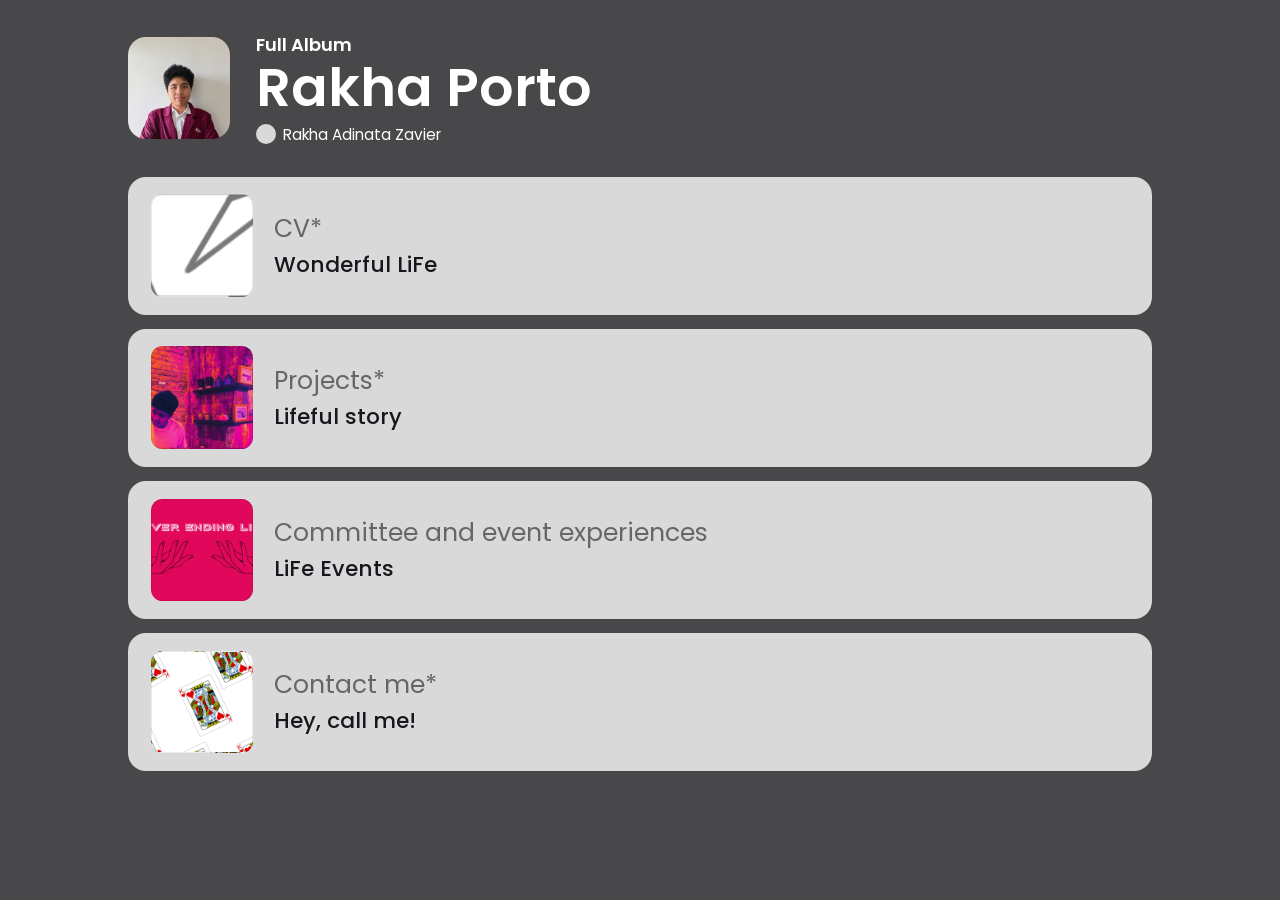
<file: index.html>
<!DOCTYPE html>
<html lang="id">
<head>
<meta charset="UTF-8">
<meta name="viewport" content="width=device-width, initial-scale=1, viewport-fit=cover">
<title>Portfolio — Rakha Adinata Zavier</title>
<link rel="preconnect" href="https://fonts.googleapis.com">
<link rel="preconnect" href="https://fonts.gstatic.com" crossorigin>
<link href="https://fonts.googleapis.com/css2?family=Poppins:wght@400;500;600&display=swap" rel="stylesheet">
<link rel="icon" type="image/png" href="./assets/FotoTab.png"><
<link rel="stylesheet" href="css/base.css">
<link rel="stylesheet" href="css/album.css">
<link rel="stylesheet" href="css/themes.css">
<link rel="stylesheet" href="css/player.css">

</head>
<body>

<main class="screen album">
  <div class="albumHead">
    <div class="albumThumb"></div>
    <div>
      <p class="albumKicker">Full Album</p>
      <h1 class="albumTitle">Rakha Porto</h1>
      <div class="albumArtist"><i></i>Rakha Adinata Zavier</div>
    </div>
  </div>
  <ul class="albumList" id="albumList"></ul>
</main>

<script src="js/tracks.js"></script>
<script src="js/album.js"></script>
</body>
</html>
</file>
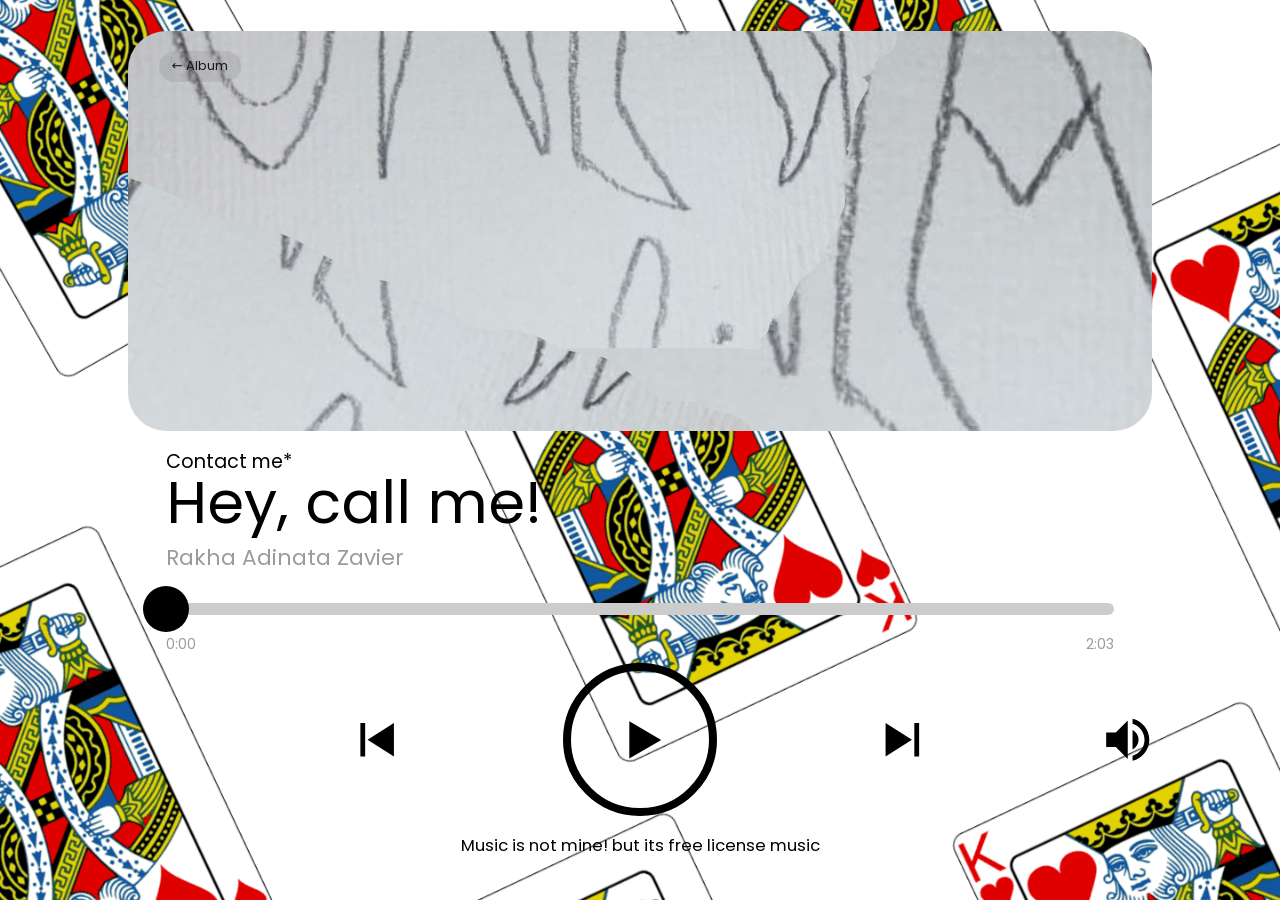
<file: contact.html>
<!DOCTYPE html>
<html lang="id">
<head>
<meta charset="UTF-8">
<meta name="viewport" content="width=device-width, initial-scale=1, viewport-fit=cover">
<title>Contact me — Rakha Adinata Zavier</title>
<link rel="preconnect" href="https://fonts.googleapis.com">
<link rel="preconnect" href="https://fonts.gstatic.com" crossorigin>
<link href="https://fonts.googleapis.com/css2?family=Poppins:wght@400;500;600&display=swap" rel="stylesheet">
<link rel="icon" type="image/png" href="./assets/FotoTab.png">
<link rel="stylesheet" href="css/base.css">
<link rel="stylesheet" href="css/player.css">
<link rel="stylesheet" href="css/themes.css">
</head>
<body>
<main class="screen player theme-contact" id="playerView" data-track="contact">
  <!-- Kotak cover: kosong/abu-abu dulu; saat play ia di-zoom dan isi #panel muncul -->
  <div id="artSlot">
    <div class="art" id="art">
      <!-- Ubah tag back button kamu jadi begini -->
<a href="index.html" id="backBtn" onclick="return triggerSpotifyOut(event, this.href);">← Album</a>
      <section class="panel" id="panel">
        <h2>Contact</h2>
        <p>Terbuka untuk kolaborasi riset, proyek AI/ML, maupun sekadar ngobrol.</p>
        <!-- Ganti tiga link di bawah dengan milikmu -->
        <div class="links">
          <a href="mailto:rakha@email.com">Email</a>
          <a href="https://github.com/username" target="_blank" rel="noopener">GitHub</a>
          <a href="https://linkedin.com/in/username" target="_blank" rel="noopener">LinkedIn</a>
        </div>
      </section>
    </div>
  </div>

  <div class="meta">
    <span class="kicker">Contact me*</span>
    <h1>Hey, call me!</h1>
    <p class="byline">Rakha Adinata Zavier</p>
  </div>
  <div class="scrub" id="scrub" role="slider" aria-label="Progres" aria-valuemin="0" aria-valuemax="100" tabindex="0">
    <div class="track"><i id="fill"></i></div><b id="knob"></b>
  </div>
  <div class="times"><span id="curTime">0:00</span><span id="durTime">0:00</span></div>
  <div class="transport">
    <button style="visibility: hidden;" aria-hidden="true"><svg viewBox="0 0 24 24"></svg></button>

    <button id="prev" aria-label="Sebelumnya"><svg viewBox="0 0 24 24" fill="currentColor"><path d="M6 5h2v14H6zM20 5v14L9 12z"/></svg></button>
    <button id="playBtn" class="play" aria-label="Putar"><svg id="playIcon" viewBox="0 0 24 24" fill="currentColor"><path d="M8 5v14l12-7z"/></svg></button>
    <button id="next" aria-label="Berikutnya"><svg viewBox="0 0 24 24" fill="currentColor"><path d="M16 5h2v14h-2zM4 5v14l11-7z"/></svg></button>
  
    <button id="muteBtn" aria-label="Mute">
      <svg id="muteIcon" viewBox="0 0 24 24" fill="currentColor">
        <path d="M3 9v6h4l5 5V4L7 9H3zm13.5 3c0-1.77-1.02-3.29-2.5-4.03v8.05c1.48-.73 2.5-2.25 2.5-4.02zM14 3.23v2.06c2.89.86 5 3.54 5 6.71s-2.11 5.85-5 6.71v2.06c4.01-.91 7-4.49 7-8.77s-2.99-7.86-7-8.77z"/>
      </svg>
    </button>
  </div>

  <p class="disclaimer">
    Music is not mine! but its free license music
  </p>

</main>

<script src="js/tracks.js"></script>
<script src="js/player.js"></script>
</body>
</html>
</file>
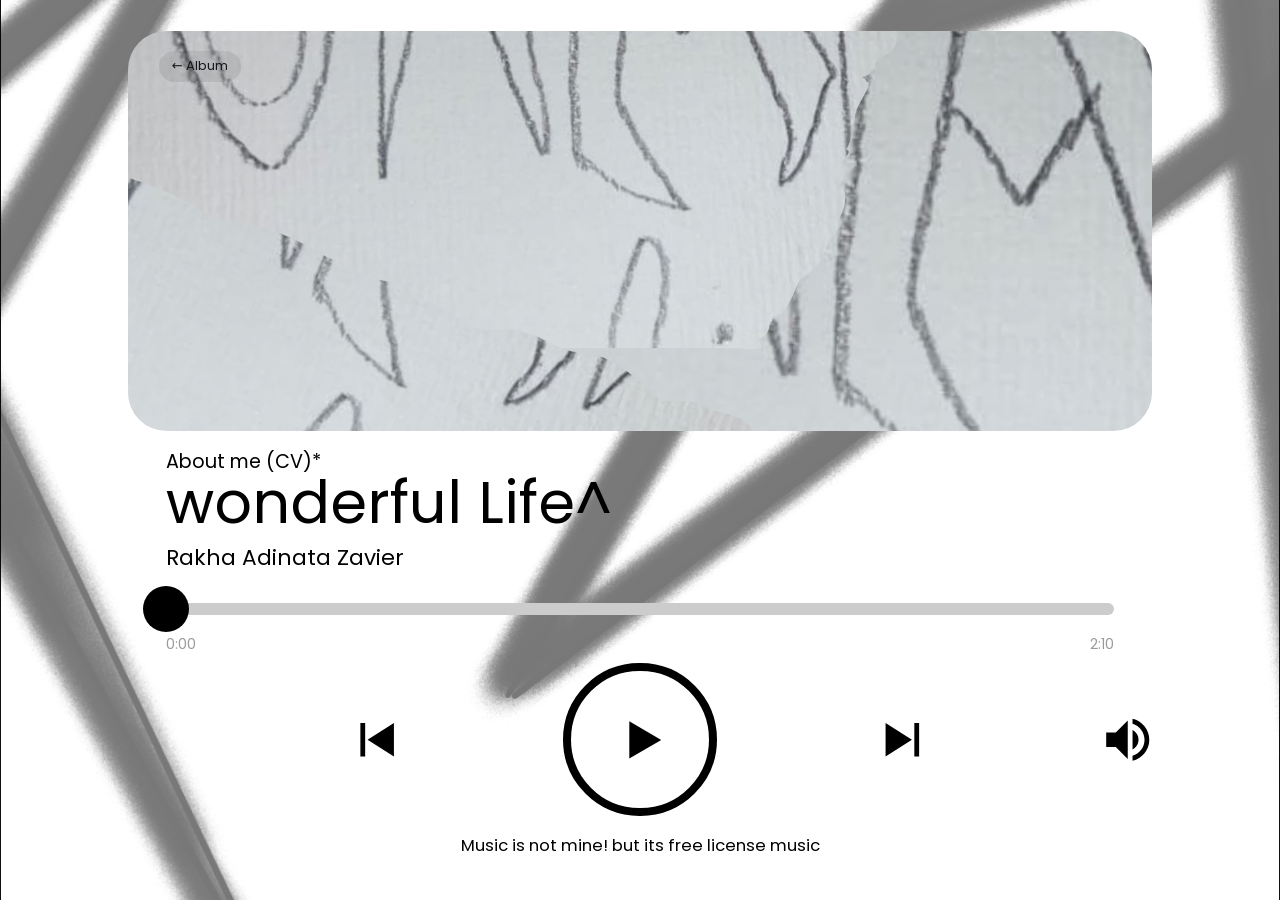
<file: cv.html>
<!DOCTYPE html>
<html lang="id">
<head>
<meta charset="UTF-8">
<meta name="viewport" content="width=device-width, initial-scale=1, viewport-fit=cover">
<title>CV — Rakha Adinata Zavier</title>
<link rel="preconnect" href="https://fonts.googleapis.com">
<link rel="preconnect" href="https://fonts.gstatic.com" crossorigin>
<link href="https://fonts.googleapis.com/css2?family=Poppins:wght@400;500;600&display=swap" rel="stylesheet">
<link rel="icon" type="image/png" href="./assets/FotoTab.png">
<link rel="stylesheet" href="css/base.css">
<link rel="stylesheet" href="css/player.css">
<link rel="stylesheet" href="css/themes.css">
</head>
<body>
<main class="screen player theme-cv" id="playerView" data-track="cv">
  <!-- Kotak cover: kosong/abu-abu dulu; saat play ia di-zoom dan isi #panel muncul -->
  <div id="artSlot">
    <div class="art" id="art">
      <a id="backBtn" href="index.html">← Album</a>
      <section class="panel" id="panel">
        <h2>Curriculum Vitae</h2>
        <p>Ringkasan latar belakang, pengalaman, dan kemampuan teknis — mulai dari coursework, riset kelompok, hingga pengembangan ML/AI langsung.</p>
        <!-- Taruh file CV kamu di folder assets/ dengan nama ini (atau ganti href-nya) -->
        <a class="cta" href="https://drive.google.com/drive/folders/1m6O49t5QGlxFT1DKQqYplpfCZXQrNjld?usp=sharing" download>Check my CV (PDF)</a>
      </section>
    </div>
  </div>

  <div class="meta">
    <span class="kicker">About me (CV)*</span>
    <h1 class="title">wonderful Life^</h1>
    <p class="byline_cv">Rakha Adinata Zavier</p>
  </div>
  <div class="scrub" id="scrub" role="slider" aria-label="Progres" aria-valuemin="0" aria-valuemax="100" tabindex="0">
    <div class="track"><i id="fill"></i></div><b id="knob"></b>
  </div>
  <div class="times"><span id="curTime">0:00</span><span id="durTime">0:00</span></div>
  <div class="transport">
    <button style="visibility: hidden;" aria-hidden="true"><svg viewBox="0 0 24 24"></svg></button>

    <button id="prev" aria-label="Sebelumnya"><svg viewBox="0 0 24 24" fill="currentColor"><path d="M6 5h2v14H6zM20 5v14L9 12z"/></svg></button>
    <button id="playBtn" class="play" aria-label="Putar"><svg id="playIcon" viewBox="0 0 24 24" fill="currentColor"><path d="M8 5v14l12-7z"/></svg></button>
    <button id="next" aria-label="Berikutnya"><svg viewBox="0 0 24 24" fill="currentColor"><path d="M16 5h2v14h-2zM4 5v14l11-7z"/></svg></button>
  
    <button id="muteBtn" aria-label="Mute">
      <svg id="muteIcon" viewBox="0 0 24 24" fill="currentColor">
        <path d="M3 9v6h4l5 5V4L7 9H3zm13.5 3c0-1.77-1.02-3.29-2.5-4.03v8.05c1.48-.73 2.5-2.25 2.5-4.02zM14 3.23v2.06c2.89.86 5 3.54 5 6.71s-2.11 5.85-5 6.71v2.06c4.01-.91 7-4.49 7-8.77s-2.99-7.86-7-8.77z"/>
      </svg>
    </button>
  </div>

  <p class="disclaimer">
    Music is not mine! but its free license music
  </p>

</main>

<script src="js/tracks.js"></script>
<script src="js/player.js"></script>
</body>
</html>
</file>
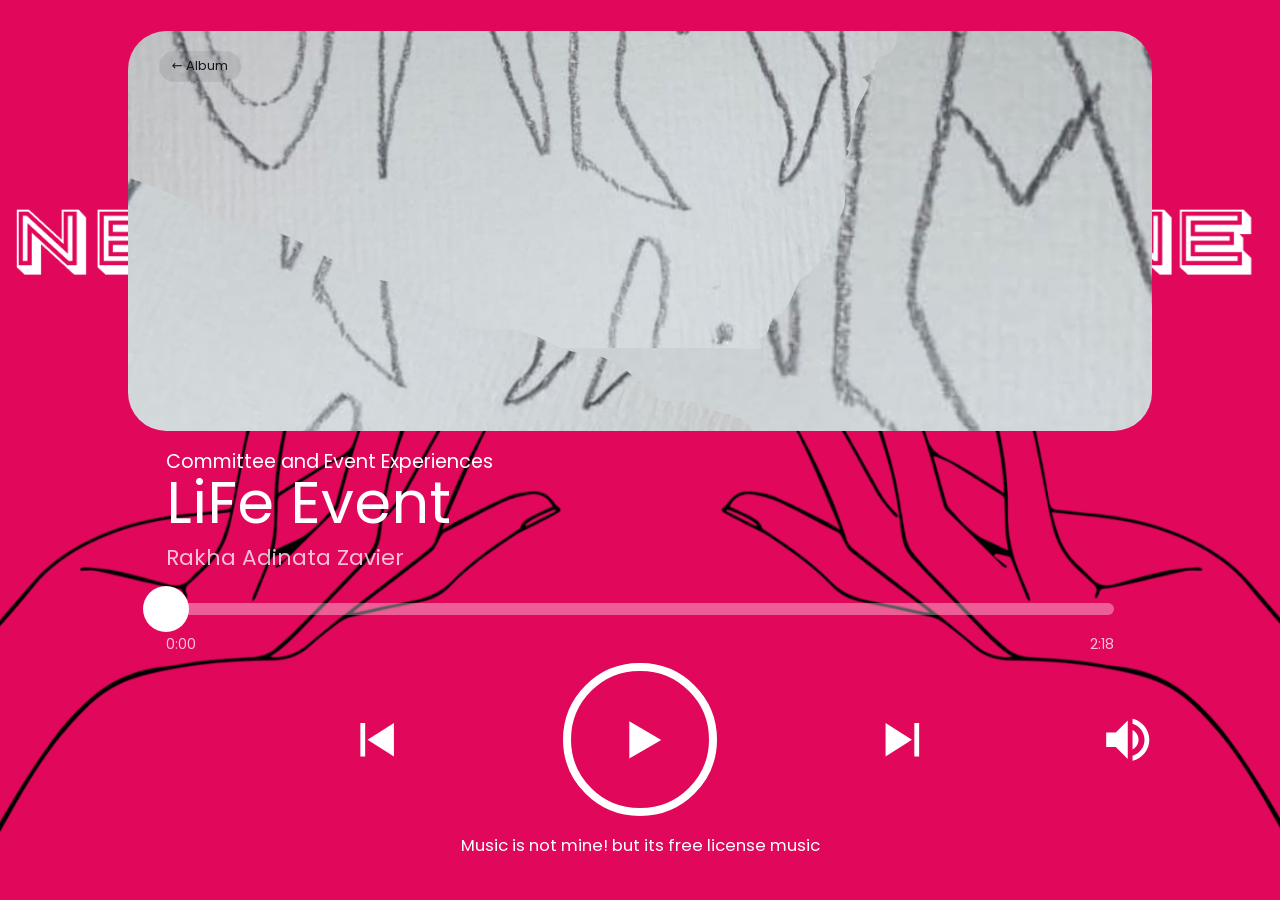
<file: experience.html>
<!DOCTYPE html>
<html lang="id">
<head>
<meta charset="UTF-8">
<meta name="viewport" content="width=device-width, initial-scale=1, viewport-fit=cover">
<title>Committee and Event Experiences — Rakha Adinata Zavier</title>
<link rel="preconnect" href="https://fonts.googleapis.com">
<link rel="preconnect" href="https://fonts.gstatic.com" crossorigin>
<link href="https://fonts.googleapis.com/css2?family=Poppins:wght@400;500;600&display=swap" rel="stylesheet">
<link rel="icon" type="image/png" href="./assets/FotoTab.png">
<link rel="stylesheet" href="css/base.css">
<link rel="stylesheet" href="css/player.css">
<link rel="stylesheet" href="css/themes.css">
</head>
<body>
<main class="screen player theme-experience" id="playerView" data-track="experience">
  <!-- Kotak cover: kosong/abu-abu dulu; saat play ia di-zoom dan isi #panel muncul -->
  <div id="artSlot">
    <div class="art" id="art">
      <a id="backBtn" href="index.html">← Album</a>
      <section class="panel" id="panel">
        <h2>Curriculum Vitae</h2>
        <p>Ringkasan latar belakang, pengalaman, dan kemampuan teknis — mulai dari coursework, riset kelompok, hingga pengembangan ML/AI langsung.</p>
        <!-- Taruh file CV kamu di folder assets/ dengan nama ini (atau ganti href-nya) -->
        <a class="cta" href="assets/CV-Rakha-Adinata-Zavier.pdf" download>Download CV (PDF)</a>
      </section>
    </div>
  </div>

  <div class="meta">
    <span class="kicker">Committee and Event Experiences</span>
    <h1>LiFe Event</h1>
    <p class="byline">Rakha Adinata Zavier</p>
  </div>
  <div class="scrub" id="scrub" role="slider" aria-label="Progres" aria-valuemin="0" aria-valuemax="100" tabindex="0">
    <div class="track"><i id="fill"></i></div><b id="knob"></b>
  </div>
  <div class="times"><span id="curTime">0:00</span><span id="durTime">0:00</span></div>
  <div class="transport">
    <button style="visibility: hidden;" aria-hidden="true"><svg viewBox="0 0 24 24"></svg></button>

    <button id="prev" aria-label="Sebelumnya"><svg viewBox="0 0 24 24" fill="currentColor"><path d="M6 5h2v14H6zM20 5v14L9 12z"/></svg></button>
    <button id="playBtn" class="play" aria-label="Putar"><svg id="playIcon" viewBox="0 0 24 24" fill="currentColor"><path d="M8 5v14l12-7z"/></svg></button>
    <button id="next" aria-label="Berikutnya"><svg viewBox="0 0 24 24" fill="currentColor"><path d="M16 5h2v14h-2zM4 5v14l11-7z"/></svg></button>
  
    <button id="muteBtn" aria-label="Mute">
      <svg id="muteIcon" viewBox="0 0 24 24" fill="currentColor">
        <path d="M3 9v6h4l5 5V4L7 9H3zm13.5 3c0-1.77-1.02-3.29-2.5-4.03v8.05c1.48-.73 2.5-2.25 2.5-4.02zM14 3.23v2.06c2.89.86 5 3.54 5 6.71s-2.11 5.85-5 6.71v2.06c4.01-.91 7-4.49 7-8.77s-2.99-7.86-7-8.77z"/>
      </svg>
    </button>
  </div>

  <p class="disclaimer_white">
    Music is not mine! but its free license music
  </p>

</main>

<script src="js/tracks.js"></script>
<script src="js/player.js"></script>
</body>
</html>
</file>
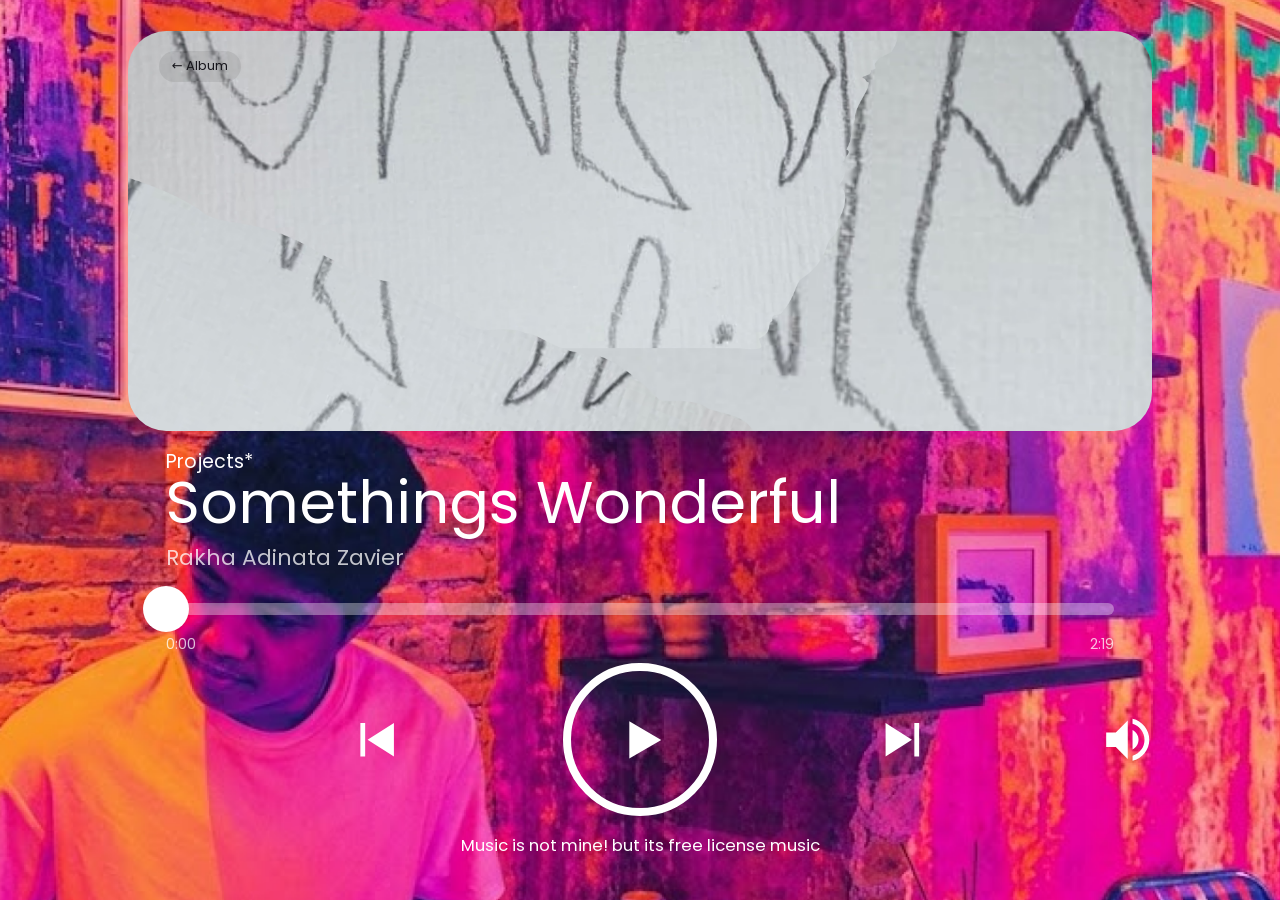
<file: projects.html>
<!DOCTYPE html>
<html lang="id">
<head>
<meta charset="UTF-8">
<meta name="viewport" content="width=device-width, initial-scale=1, viewport-fit=cover">
<title>Projects — Rakha Adinata Zavier</title>
<link rel="preconnect" href="https://fonts.googleapis.com">
<link rel="preconnect" href="https://fonts.gstatic.com" crossorigin>
<link href="https://fonts.googleapis.com/css2?family=Poppins:wght@400;500;600&display=swap" rel="stylesheet">
<link rel="icon" type="image/png" href="./assets/FotoTab.png">
<link rel="stylesheet" href="css/base.css">
<link rel="stylesheet" href="css/player.css">
<link rel="stylesheet" href="css/themes.css">
</head>
<body>
<main class="screen player theme-projects" id="playerView" data-track="projects">
  <!-- Kotak cover: kosong/abu-abu dulu; saat play ia di-zoom dan isi #panel muncul -->
  <div id="artSlot">
    <div class="art" id="art">
      <a id="backBtn" href="index.html">← Album</a>
      <section class="panel" id="panel">
        <h2>Projects</h2>
        <ul class="queue">
          <li><span class="qtitle">CalcClories</span><span class="qdesc">Model prediksi kalori makanan Indonesia + aplikasi Streamlit</span></li>
          <li><span class="qtitle">CheckShop</span><span class="qdesc">Analisis sentimen NLP untuk ulasan produk</span></li>
          <li><span class="qtitle">Face Recognition Attendance</span><span class="qdesc">Sistem presensi berbasis pengenalan wajah</span></li>
          <li><span class="qtitle">LokalLoop</span><span class="qdesc">Samsung Solve for Tomorrow 2026 — Tim PALEM</span></li>
          <li><span class="qtitle">Perbandingan Recommender System</span><span class="qdesc">Riset kelompok membandingkan arsitektur recommender</span></li>
          <li><span class="qtitle">TextRank + RWKV</span><span class="qdesc">Model hybrid untuk peringkasan teks</span></li>
        </ul>
      </section>
    </div>
  </div>

  <div class="meta">
    <span class="kicker">Projects*</span>
    <h1 class="title">Somethings Wonderful</h1>
    <p class="byline">Rakha Adinata Zavier</p>
  </div>
  <div class="scrub" id="scrub" role="slider" aria-label="Progres" aria-valuemin="0" aria-valuemax="100" tabindex="0">
    <div class="track"><i id="fill"></i></div><b id="knob"></b>
  </div>
  <div class="times"><span id="curTime">0:00</span><span id="durTime">0:00</span></div>
  <div class="transport">
    <button style="visibility: hidden;" aria-hidden="true"><svg viewBox="0 0 24 24"></svg></button>

    <button id="prev" aria-label="Sebelumnya"><svg viewBox="0 0 24 24" fill="currentColor"><path d="M6 5h2v14H6zM20 5v14L9 12z"/></svg></button>
    <button id="playBtn" class="play" aria-label="Putar"><svg id="playIcon" viewBox="0 0 24 24" fill="currentColor"><path d="M8 5v14l12-7z"/></svg></button>
    <button id="next" aria-label="Berikutnya"><svg viewBox="0 0 24 24" fill="currentColor"><path d="M16 5h2v14h-2zM4 5v14l11-7z"/></svg></button>
  
    <button id="muteBtn" aria-label="Mute">
      <svg id="muteIcon" viewBox="0 0 24 24" fill="currentColor">
        <path d="M3 9v6h4l5 5V4L7 9H3zm13.5 3c0-1.77-1.02-3.29-2.5-4.03v8.05c1.48-.73 2.5-2.25 2.5-4.02zM14 3.23v2.06c2.89.86 5 3.54 5 6.71s-2.11 5.85-5 6.71v2.06c4.01-.91 7-4.49 7-8.77s-2.99-7.86-7-8.77z"/>
      </svg>
    </button>
  </div>

  <p class="disclaimer_white">
    Music is not mine! but its free license music
  </p>

</main>

<script src="js/tracks.js"></script>
<script src="js/player.js"></script>
</body>
</html>
</file>
<file: css/base.css>
/* base.css — reset, ukuran dasar, dan kerangka layar penuh yang dipakai semua halaman.
   --u = satu "unit" desain yang ikut ukuran layar; hampir semua ukuran dihitung dari sini
   supaya layout full-screen tetap proporsional di laptop maupun HP. */
:root{ --u:clamp(7px,min(1vw,1.42vh),16px); --pad:clamp(16px,10vw,220px); box-sizing:border-box; }
*{ box-sizing:inherit; }
html,body{ margin:0; height:100%; background:#121116; font-family:'Poppins',system-ui,-apple-system,Segoe UI,Roboto,sans-serif; }
button{ font-family:inherit; }
.screen{
  position:fixed; inset:0; height:100dvh; overflow:auto;
  padding:max(env(safe-area-inset-top),calc(var(--u)*2.4)) var(--pad) max(env(safe-area-inset-bottom),calc(var(--u)*2));
}
</file>
<file: css/album.css>
/* album.css — halaman utama (index.html): album "Never Ending Story" + daftar track */
.album{ display:block; background:#48484b; color:#fff; }
.albumHead{ display:flex; gap:calc(var(--u)*2); align-items:center; margin-bottom:calc(var(--u)*2.4); }
.albumThumb{ width:calc(var(--u)*8); height:calc(var(--u)*8); border-radius:calc(var(--u)*1.4); flex:none; background:url("../assets/FotoAlbum.jpeg") center/cover;}
.albumKicker{ font-size:max(12px,calc(var(--u)*1.4)); font-weight:600; margin:0; }
.albumTitle{ font-size:max(24px,calc(var(--u)*4.2)); font-weight:600; margin:0; line-height:1.1; }
.albumArtist{ display:flex; align-items:center; gap:.5em; font-size:max(12px,calc(var(--u)*1.2)); margin-top:.4em; }
.albumArtist i{ width:1.3em; height:1.3em; border-radius:50%; background:#d9d9d9; display:block; }

.albumList{ list-style:none; margin:0; padding:0; display:flex; flex-direction:column; gap:calc(var(--u)*1.1); }
.albumList a{ display:flex; align-items:center; gap:calc(var(--u)*1.6); background:#d9d9d9; color:#17161c; text-decoration:none; border-radius:calc(var(--u)*1.4); padding:calc(var(--u)*1.4) calc(var(--u)*1.8); }
.albumList a:hover,.albumList a:focus-visible{ background:#e8e8e8; outline:none; }
.swatch{ display:block; width:calc(var(--u)*8); height:calc(var(--u)*8); border-radius:calc(var(--u)*.9); flex:none; border:1px solid rgba(0,0,0,.08); }
.t1{ display:block; font-size:max(25px,calc(var(--u)*1.1)); color:#666; }
.t2{ display:block; font-size:max(20px,calc(var(--u)*1.7)); font-weight:500; }
</file>
<file: css/themes.css>
/* themes.css — latar penuh tiap halaman. Dipakai juga oleh kotak warna kecil di daftar album.
   Ingin pakai foto? Ganti `background` dengan url("../assets/nama-foto.jpg") center/cover.
   Ingin gambar cover di kotak abu-abu? Isi --cover, mis. --cover:url("../assets/cv-cover.jpg"); */
.theme-cv{ background:url("../assets/Desktop\ -\ 1.png") center/cover; --cover:none; }
.theme-projects{ background:url("../assets/Desktop\ -\ 2.png") center/cover; --cover:none; }
.theme-contact{ background:url("../assets/Desktop\ -\ 3.png") center/cover; --cover:none; }
.theme-experience{ background:url("../assets/Desktop\ -\ 7.png") center/cover; --cover:none; }

/* latar berwarna -> teks & ksontrol putih */
.theme-projects, .theme-experience{ --ink:#fff; --soft:rgba(255,255,255,.75); --line:rgba(255,255,255,.35); }

.theme-cv .art.zoomed {
  /* Warna lebih kentara: ungu soft, pink, biru langit, dan hijau mint */
  background: linear-gradient(-45deg, #3d3d3d, #6a6a6a, #a3a3a3, #ffffff);
  background-size: 250% 250%; /* Diperkecil agar gradasi cepat masuk ke frame layar */
  animation: gradientGerak 4s ease infinite; /* Durasi 4 detik biar cepat kelihatan geraknya */
  color: #1a1a1a;
}

@keyframes gradientGerak {
  0% { background-position: 0% 50%; }
  50% { background-position: 100% 50%; }
  100% { background-position: 0% 50%; }
}

.theme-projects .art.zoomed {
  /* Kombinasi warna neon: ungu gelap, magenta, pink neon, dan sedikit oranye kemerahan */
  background: linear-gradient(-45deg, #3a0ca3, #f72585, #7209b7, #ff1b6b);
  background-size: 300% 300%;
  
  /* Animasi dibuat 6 detik supaya pergerakan neon-nya asik dan kerasa */
  animation: neonVibes 6s ease infinite;
  
  /* Teks diubah ke putih atau warna terang biar kontras dengan neon */
  color: #ffffff; 
}

/* Keyframes untuk menggerakkan gradasi neon-nya */
@keyframes neonVibes {
  0% { background-position: 0% 50%; }
  50% { background-position: 100% 50%; }
  100% { background-position: 0% 50%; }
}
</file>
<file: css/player.css>
/* player.css — tampilan player full-screen (cv/projects/about/contact.html) */
.player{
  display:flex; flex-direction:column;
  --ink:#000; --soft:#9b9b9b; --line:#ccc;      /* default: teks gelap di latar terang; themes.css membaliknya untuk latar berwarna */
  color:var(--ink);
}
.deco{ position:absolute; inset:0; width:100%; height:100%; z-index:0; pointer-events:none; }   /* bentuk blur abu-abu (hanya dipakai di cv.html) */
.player > *:not(.deco){ position:relative; z-index:1; }

.title{ font:"kelsy" ; font-size:max(26px,calc(var(--u)*4.6)); font-weight:400; line-height:1.1; margin:0; }

/* --- Kotak cover ---
   #artSlot = tempat asli kotak di layout. .art = kotak abu-abu itu sendiri; saat play ia dipindah ke
   position:fixed lalu digeser/dibesarkan ke layar penuh (lihat zoom() di player.js). */
.player > #artSlot{ flex:1 1 auto; min-height:120px; z-index:2; }
.art{
  position: absolute; 
  inset: 0; 
  background: url("../assets/coverAlbunm.png") center/cover no-repeat; 
  color: #17161c;
  border-radius: clamp(16px,3vw,44px); 
  padding: calc(var(--u)*1.6) calc(var(--u)*2.4);
  display: flex; 
  flex-direction: column; 
  overflow: auto; 
  font-size: max(14px,calc(var(--u)*1.2));

}
.art::before{ content:''; position:absolute; inset:0; background:var(--cover,none) center/cover no-repeat; border-radius:inherit; transition:opacity .4s; pointer-events:none; }
.art > *{ position:relative; }
.art.fixed{ position:fixed; right:auto; bottom:auto; }
.art.anim{ transition:top .55s cubic-bezier(.65,0,.25,1),left .55s cubic-bezier(.65,0,.25,1),width .55s cubic-bezier(.65,0,.25,1),height .55s cubic-bezier(.65,0,.25,1),border-radius .55s; }
.art.zoomed{ border-radius:0; padding-top:max(env(safe-area-inset-top),calc(var(--u)*2)); padding-bottom: 250px;}
.art.zoomed::before{ opacity:0; }
@media (prefers-reduced-motion:reduce){ .art.anim{ transition:none; } }

#backBtn{ align-self:flex-start; position:sticky; top:0; background:rgba(0,0,0,.08); border-radius:99px; padding:.4em 1em; font-size:.85em; color:#17161c; text-decoration:none; }

/* --- Konten section: tersembunyi sampai cover di-zoom --- */
.panel{ margin:auto 0; width:100%; max-width:780px; align-self:center; padding:1em 0; visibility:hidden; opacity:0; transition:opacity .25s,visibility 0s .25s; }
.art.zoomed .panel{ visibility:visible; opacity:1; transition:opacity .4s .3s,visibility 0s 0s; }
.panel h2{ font-size:.85em; color:#5f5f5f; font-weight:500; margin:0 0 .6em; }
.panel p{ margin:0 0 1em; line-height:1.7; }
.cta{ display:inline-block; background:#17161c; color:#fff; padding:.7em 1.5em; border-radius:99px; text-decoration:none; font-weight:500; }
.queue{ list-style:none; margin:0; padding:0; display:grid; grid-template-columns:repeat(auto-fit,minmax(220px,1fr)); gap:.7em; }
.queue li{ background:rgba(255,255,255,.6); border-radius:.9em; padding:.8em 1em; display:flex; flex-direction:column; gap:.15em; }
.qtitle{ font-weight:500; } .qdesc{ color:#5f5f5f; font-size:.85em; }
.links{ display:flex; flex-wrap:wrap; gap:.7em; }
.links a{ border:1px solid rgba(0,0,0,.3); padding:.6em 1.3em; border-radius:99px; text-decoration:none; font-weight:500; color:#17161c; }

/* --- Judul, scrubber, kontrol --- */
.meta{ padding:0 calc(var(--u)*3); margin-top:calc(var(--u)*1.6); }
.kicker{ display:block; font-size:max(12px,calc(var(--u)*1.5)); line-height:1; }
.player h1{ font-size:max(26px,calc(var(--u)*4.6)); font-weight:400; line-height:1.1; margin:0; }
.byline{ font-size:max(13px,calc(var(--u)*1.7)); color:var(--soft); margin:calc(var(--u)*.4) 0 0; }
.byline_cv{ font-size:max(13px,calc(var(--u)*1.7)); color:black;  margin:calc(var(--u)*.4) 0 0;}
.meta, .scrub, .times, .transport {
  z-index: 3 !important;
}

.scrub{ position:relative; margin:calc(var(--u)*.8) calc(var(--u)*3) 0; padding:calc(var(--u)*1.5) 0; cursor:pointer; }   /* padding = area klik yang lebih lega */
.track{ height:max(5px,calc(var(--u)*.95)); background:var(--line); border-radius:99px; overflow:hidden; }
#fill{ display:block; height:100%; width:0%; background:var(--ink); transition:width .2s linear; }
#knob{ position:absolute; top:50%; left:0%; width:max(18px,calc(var(--u)*3.6)); height:max(18px,calc(var(--u)*3.6)); border-radius:50%; background:var(--ink); transform:translate(-50%,-50%); transition:left .2s linear; }
@media (prefers-reduced-motion:reduce){ #fill,#knob{ transition:none; } }
.times{ display:flex; justify-content:space-between; margin:0 calc(var(--u)*3); font-size:max(11px,calc(var(--u)*1.1)); color:var(--soft); }

.transport{ display:flex; align-items:center; justify-content:center; gap:calc(var(--u)*12); margin-top:calc(var(--u)*.6); }
.transport button { 
  background: none; 
  border: none; 
  color: var(--ink); 
  cursor: pointer; 
  padding: 6px; 
  display: flex;
  flex-shrink: 0;
}
.transport button:focus-visible,.scrub:focus-visible,#backBtn:focus-visible,.panel a:focus-visible{ outline:2px solid currentColor; outline-offset:3px; border-radius:8px; }
.transport svg{ width:calc(var(--u)*4.5); height:calc(var(--u)*4.5); }
.play { 
  width: calc(var(--u)*12); 
  height: calc(var(--u)*12); 
  border-radius: 50%; 
  border: max(3px,calc(var(--u)*.7)) solid var(--ink) !important; 
  align-items: center; 
  justify-content: center;
  flex-shrink: 0; 
}
.play svg{ width:calc(var(--u)*5); height:calc(var(--u)*5); }
/* Container player utama nge-fade & shrink mulus */
.player.fade-out {
  opacity: 0 !important;
  transform: scale(0.95) !important;
  transition: opacity 0.3s ease-out, transform 0.3s ease-out !important;
}

.disclaimer {
  text-align: center;
  font-size: max(11px, calc(var(--u) * 1.3));
  color: black;
  position: relative;
  z-index: 99 !important;
}

.disclaimer_white{
  text-align: center;
  font-size: max(11px, calc(var(--u) * 1.3));
  color: white;
  position: relative;
  z-index: 99 !important;
}

/* =========================================
   TRANSISI HALAMAN SPOTIFY STYLE (NATIVE)
========================================= */
@view-transition {
  navigation: auto;
}

::view-transition-old(root) {
  animation: 0.3s cubic-bezier(0.4, 0, 0.2, 1) both spotifyOutAnim;
}

::view-transition-new(root) {
  animation: 0.3s cubic-bezier(0.4, 0, 0.2, 1) both spotifyInAnim;
}

@keyframes spotifyOutAnim {
  from {
    opacity: 1;
    transform: scale(1);
  }
  to {
    opacity: 0;
    transform: scale(0.95); /* Mengecil dikit ala Spotify waktu ditutup */
  }
}

@keyframes spotifyInAnim {
  from {
    opacity: 0;
    transform: scale(1.05); /* Membesar dikit waktu dibuka */
  }
  to {
    opacity: 1;
    transform: scale(1);
  }
}

/* Disclaimer styling */
.disclaimer_white {
  text-align: center;
  font-size: max(11px, calc(var(--u) * 1.3));
  color: white;
  position: relative;
  z-index: 99 !important;
}
</file>
